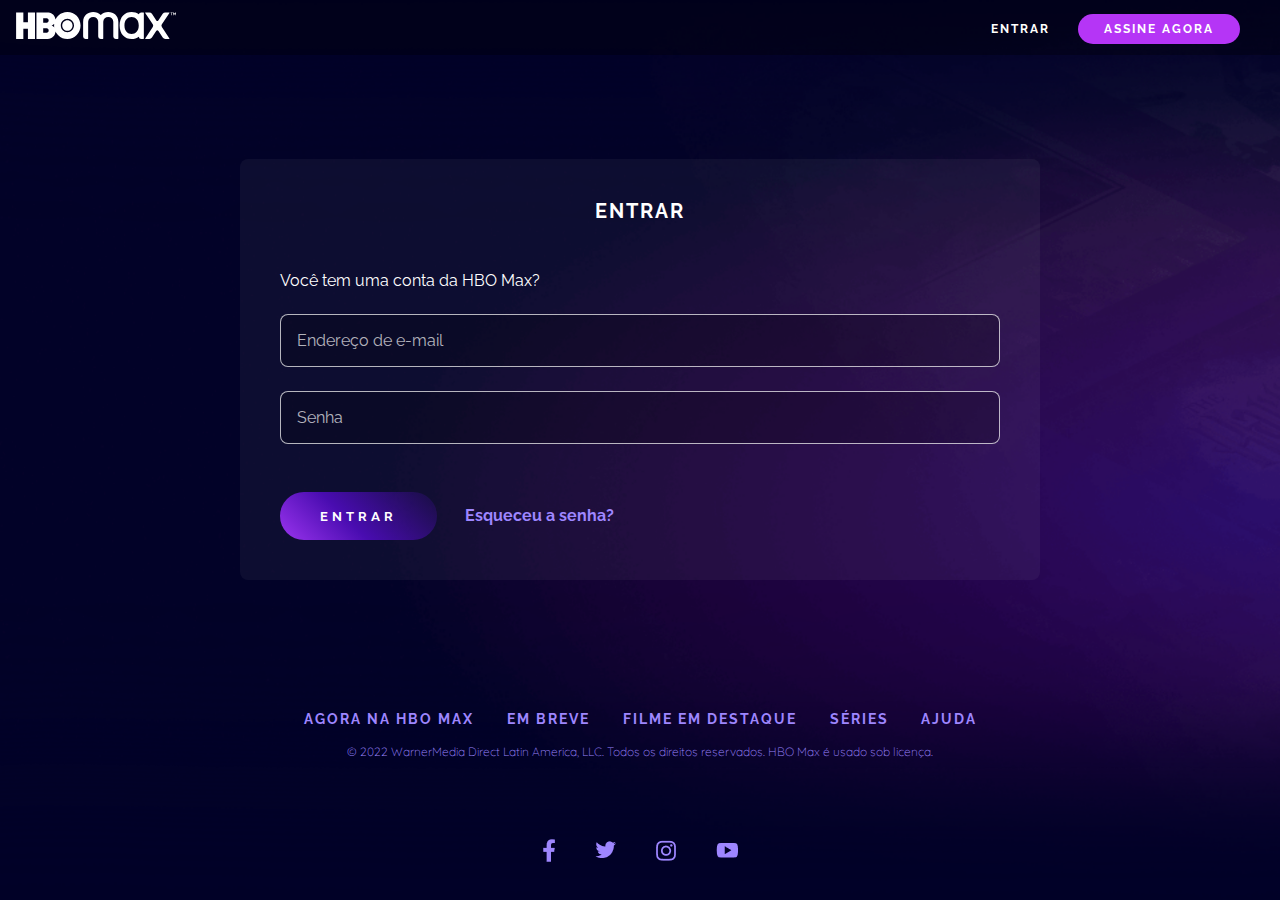
<file: login.html>
<!DOCTYPE html>
<html lang="en">
  <head>
    <meta charset="UTF-8" />
    <meta http-equiv="X-UA-Compatible" content="IE=edge" />
    <meta name="viewport" content="width=device-width, initial-scale=1.0" />
    <link rel="stylesheet" href="assets/css/login.css" />
    <title>Entrar | HBO Max</title>
  </head>
  <body>
    <nav class="menu">
      <a href="index.html" class="menu__logo">
        <img
          src="assets/images/hbo-logo.svg"
          alt="Logotipo HBOMax com o nome da marca"
          class="menu__logo-image"
        />
      </a>
      <div>
        <a href="login.html" class="menu__item">Entrar</a>
        <a href="#subscription" class="menu__item menu__item--button button">
          Assine Agora
        </a>
      </div>
    </nav>
    <main class="content">
      <form class="login container">
        <h1 class="login__title">Entrar</h1>
        <label class="login__label"> Você tem uma conta da HBO Max? </label>
        <input
          class="login__field"
          type="email"
          name="email"
          id="email"
          placeholder="Endereço de e-mail"
        />
        <input
          class="login__field"
          type="password"
          name="password"
          id="password"
          placeholder="Senha"
          minlength="8"
        />

        <div class="login__actions">
          <button type="submit" class="button button--gradient">Entrar</button>
          <a href="#" class="login__link"> Esqueceu a senha? </a>
        </div>
      </form>
    </main>

    <footer class="footer container">
      <div>
        <a class="footer__link" href="https://www.hbomax.com/br/pt/sitemap">
          Agora na HBO Max
        </a>
        <a class="footer__link" href="https://www.hbomax.com/br/pt/coming-soon">
          Em breve
        </a>
        <a class="footer__link" href="https://www.hbomax.com/br/pt/feature">
          Filme em destaque
        </a>
        <a class="footer__link" href="https://www.hbomax.com/br/pt/series"
          >Séries</a
        >
        <a class="footer__link" href="https://help.hbomax.com/br">Ajuda</a>
      </div>
      <p class="text--small footer__legal">
        © 2022 WarnerMedia Direct Latin America, LLC. Todos os direitos
        reservados. HBO Max é usado sob licença.
      </p>
      <div class="footer__social">
        <a
          href="https://www.facebook.com/HBOMaxBr/"
          class="footer__social-link"
        >
          <img src="assets/images/fb_0.png" alt="Facebook" />
        </a>
        <a href="https://twitter.com/HBOMaxBR" class="footer__social-link">
          <img src="assets/images/twitter_0.png" alt="Twitter" />
        </a>
        <a
          href="https://www.instagram.com/hbomaxbr/"
          class="footer__social-link"
        >
          <img src="assets/images/instagram_0.png" alt="Instagram" />
        </a>
        <a
          href="https://www.youtube.com/c/hbomaxbr"
          class="footer__social-link"
        >
          <img src="assets/images/youtube_0.png" alt="Youtube" />
        </a>
      </div>
    </footer>
  </body>
</html>
</file>
<file: assets/css/login.css>
@import url("global.css");

body {
  background-image: url("../images/background-movies-series.png");
  background-size: cover;
  height: 100vh;
}

.content {
  display: flex;
  justify-content: center;
  align-items: center;
  font-family: "Quicksand", cursive;
  width: 100%;
  height: 70%;
  padding: 24px;
}

.menu {
  position: relative;
}

.login {
  width: 100%;
  max-width: 800px;
  background-color: var(--form-bg-color);
  border-radius: 8px;
  display: flex;
  flex-direction: column;
  gap: 24px;
  padding: 40px;
}

.login__title {
  letter-spacing: 2px;
  text-transform: uppercase;
  font-size: 1.25rem;
  margin-bottom: 24px;
}

.login__label {
  text-align: left;
}

.login__field {
  background: var(--form-field-bg-color);
  border: var(--form-field-border);
  border-radius: 8px;
  color: var(--text-color);
  padding: 16px;
  font-size: 1rem;
}

.login__field::placeholder {
  color: var(--form-field-placeholder);
}

.login__field:invalid {
  border-color: var(--form-field-error);
}

.login__actions {
  margin-top: 24px;
  text-align: left;
}

.login__link {
  color: var(--link-color);
  text-decoration: none;
  margin-left: 24px;
  font-weight: bold;
}

/* Media Queries */

@media screen and (max-width: 480px) {
  body {
    height: auto;
  }

  .login__actions .button {
    display: block;
    margin-bottom: 24px;
  }

  .login__link {
    margin: 0;
  }
}
</file>
